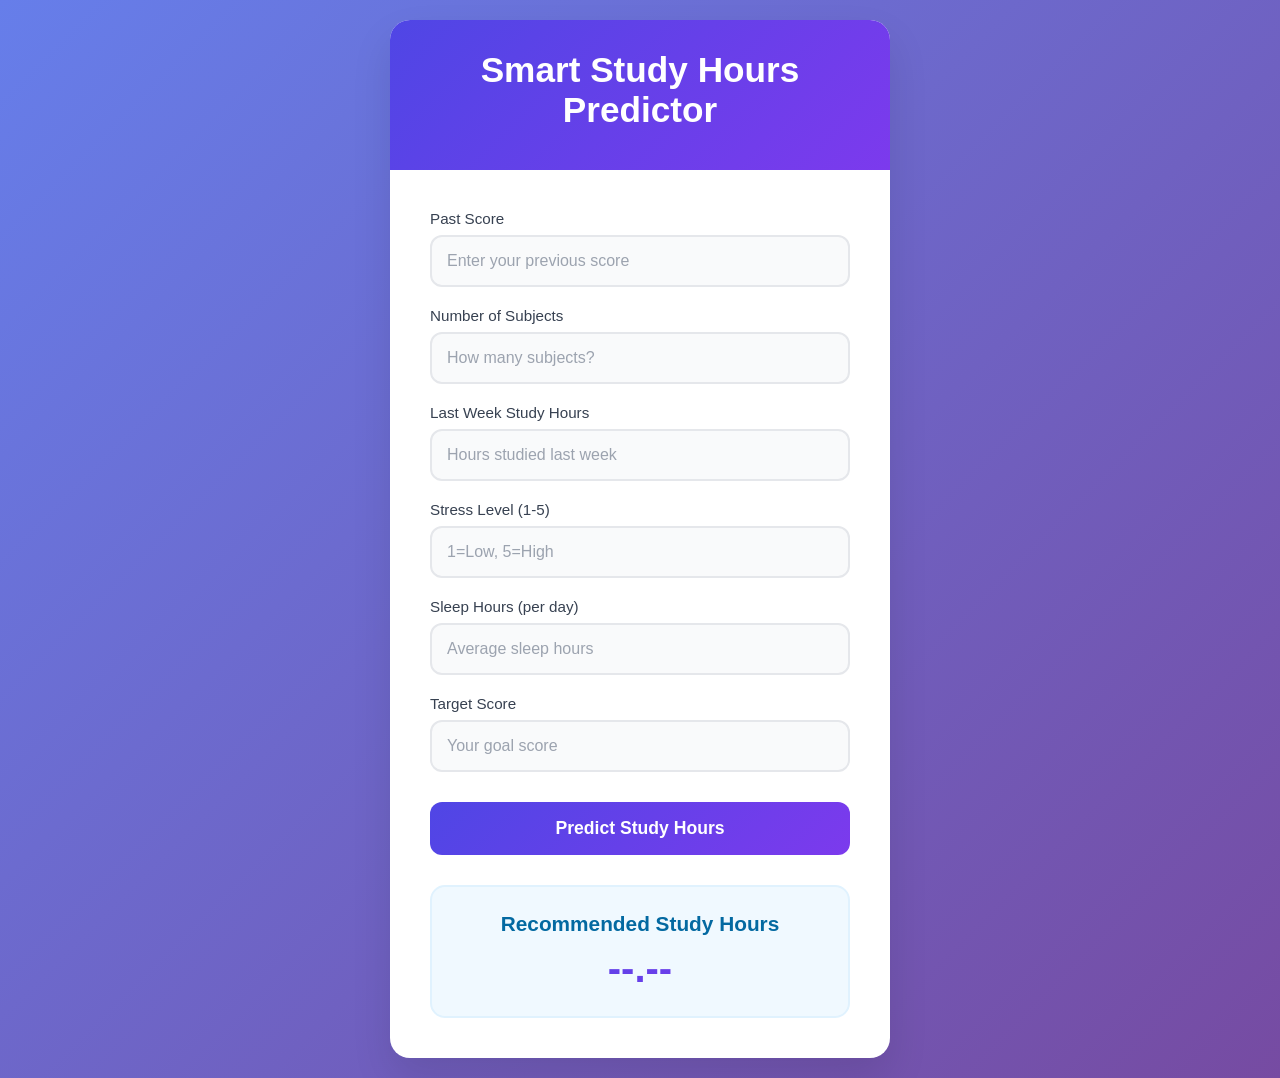
<file: frontend/index.html>
<!DOCTYPE html>
<html lang="en">
<head>
    <meta charset="UTF-8">
    <meta name="viewport" content="width=device-width, initial-scale=1.0">
    <title>Study Hours Predictor</title>
    <link rel="stylesheet" href="styles.css">
</head>
<body>
    <div class="container">
        <div class="header">
            <h1>Smart Study Hours Predictor</h1>
            <p></p>
        </div>
        
        <div class="form-container">
            <form id="predictionForm">
                <div class="form-group">
                    <label for="past_score">Past Score</label>
                    <input type="number" id="past_score" placeholder="Enter your previous score" min="0" max="100" required>
                </div>
                
                <div class="form-group">
                    <label for="subjects">Number of Subjects</label>
                    <input type="number" id="subjects" placeholder="How many subjects?" min="1" max="10" required>
                </div>
                
                <div class="form-group">
                    <label for="last_week_hours">Last Week Study Hours</label>
                    <input type="number" id="last_week_hours" placeholder="Hours studied last week" min="0" max="50" step="0.1" required>
                </div>
                
                <div class="form-group">
                    <label for="stress_level">Stress Level (1-5)</label>
                    <input type="number" id="stress_level" placeholder="1=Low, 5=High" min="1" max="5" required>
                </div>
                
                <div class="form-group">
                    <label for="sleep_hours">Sleep Hours (per day)</label>
                    <input type="number" id="sleep_hours" placeholder="Average sleep hours" min="0" max="12" step="0.1" required>
                </div>
                
                <div class="form-group">
                    <label for="target_score">Target Score</label>
                    <input type="number" id="target_score" placeholder="Your goal score" min="0" max="100" required>
                </div>
                
                <button type="submit" class="submit-btn">Predict Study Hours</button>
            </form>
            
            <div class="error-message" id="errorMessage"></div>
            
            <div class="result-container">
                <h2>Recommended Study Hours<br>
                </h2>
                <div id="result">--.--</div>
            </div>
           

        </div>
    </div>

    <script src="script.js"></script>
</body>
</html>
</file>
<file: frontend/styles.css>
* {
    margin: 0;
    padding: 0;
    box-sizing: border-box;
}

body {
    font-family: 'Segoe UI', Tahoma, Geneva, Verdana, sans-serif;
    background: linear-gradient(135deg, #667eea 0%, #764ba2 100%);
    min-height: 100vh;
    display: flex;
    justify-content: center;
    align-items: center;
    padding: 20px;
}

.container {
    max-width: 500px;
    width: 100%;
    background: white;
    border-radius: 20px;
    box-shadow: 0 20px 40px rgba(0, 0, 0, 0.1);
    overflow: hidden;
}

.header {
    background: linear-gradient(135deg, #4f46e5, #7c3aed);
    color: white;
    padding: 30px;
    text-align: center;
}

.header h1 {
    font-size: 2.2rem;
    font-weight: 600;
    margin-bottom: 10px;
}

.header p {
    font-size: 1.1rem;
    opacity: 0.9;
}

.form-container {
    padding: 40px;
}

#predictionForm {
    display: flex;
    flex-direction: column;
    gap: 20px;
}

.form-group {
    display: flex;
    flex-direction: column;
    gap: 8px;
}

.form-group label {
    font-weight: 500;
    color: #374151;
    font-size: 0.95rem;
}

.form-group input {
    padding: 15px;
    border: 2px solid #e5e7eb;
    border-radius: 12px;
    font-size: 1rem;
    transition: all 0.3s ease;
    background: #f9fafb;
}

.form-group input:focus {
    outline: none;
    border-color: #4f46e5;
    background: white;
    box-shadow: 0 0 0 3px rgba(79, 70, 229, 0.1);
}

.form-group input::placeholder {
    color: #9ca3af;
}

.submit-btn {
    background: linear-gradient(135deg, #4f46e5, #7c3aed);
    color: white;
    border: none;
    padding: 16px;
    border-radius: 12px;
    font-size: 1.1rem;
    font-weight: 600;
    cursor: pointer;
    transition: all 0.3s ease;
    margin-top: 10px;
}

.submit-btn:hover {
    transform: translateY(-2px);
    box-shadow: 0 10px 20px rgba(79, 70, 229, 0.3);
}

.submit-btn:active {
    transform: translateY(0);
}

.result-container {
    background: #f0f9ff;
    border: 2px solid #e0f2fe;
    border-radius: 15px;
    padding: 25px;
    margin-top: 30px;
    text-align: center;
}

.result-container h2 {
    color: #0369a1;
    font-size: 1.3rem;
    margin-bottom: 10px;
}

#result {
    font-size: 2.5rem;
    font-weight: 700;
    color: #4f46e5;
    background: linear-gradient(135deg, #4f46e5, #7c3aed);
    -webkit-background-clip: text;
    -webkit-text-fill-color: transparent;
    background-clip: text;
}

.loading {
    opacity: 0.7;
    pointer-events: none;
}

.error-message {
    background: #fef2f2;
    border: 2px solid #fecaca;
    color: #dc2626;
    padding: 15px;
    border-radius: 10px;
    margin-top: 20px;
    text-align: center;
    display: none;
}

/* Responsive Design */
@media (max-width: 600px) {
    .container {
        margin: 10px;
    }
    
    .header h1 {
        font-size: 1.8rem;
    }
    
    .form-container {
        padding: 30px 25px;
    }
    
    #result {
        font-size: 2rem;
    }
}

/* Animation for result */
@keyframes fadeInUp {
    from {
        opacity: 0;
        transform: translateY(20px);
    }
    to {
        opacity: 1;
        transform: translateY(0);
    }
}

.result-container {
    animation: fadeInUp 0.5s ease-out;
}
.visualization-container {
    text-align: center;
    margin-top: 30px;
}

.visualization-container img {
    transition: all 0.3s ease;
}

.visualization-container img:hover {
    transform: scale(1.02);
    box-shadow: 0 10px 20px rgba(79, 70, 229, 0.3);
}
</file>
